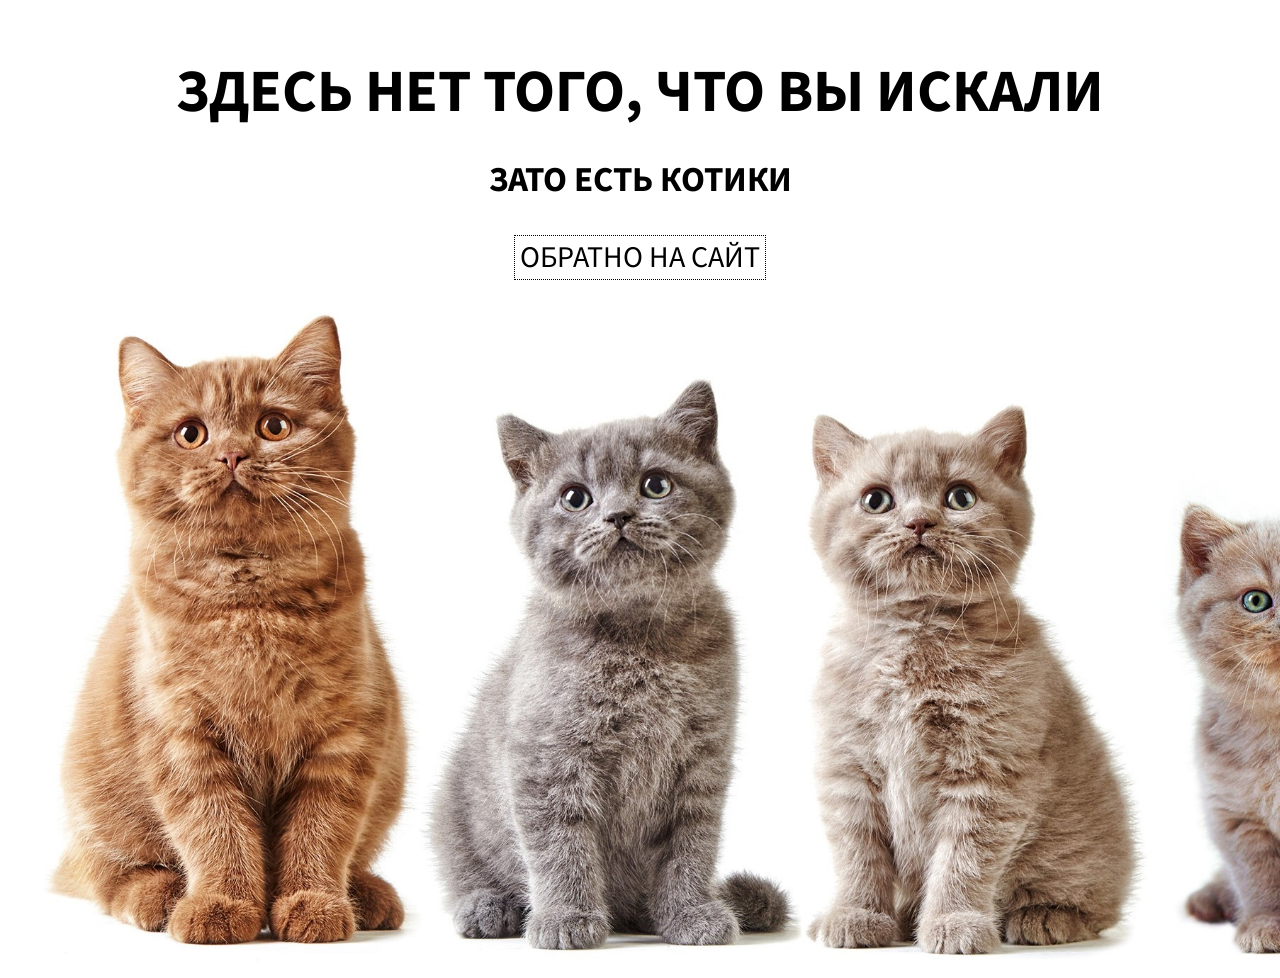
<file: Node js/Lesson 1/404/index.html>
<!DOCTYPE html>
<head>
    <meta charset="UTF-8">
    <title>Document</title>
    <link href="https://fonts.googleapis.com/css?family=Source+Sans+Pro" rel="stylesheet">
</head>
<style>
    
    * {
        margin: 0;
        font-family: 'Source Sans Pro';
        text-transform: uppercase;
    }

    body {
        display: flex;
        flex-direction: column;
        flex-wrap: wrap-reverse;
        justify-content: center;
        align-items: center;
        align-content: center;
    }

    .kitty {
        background-image: url(cats.jpg);
        background-size: cover;
        height:698px;
        width: 100%;
    }

    h1 {
        font-size: 60px;
    }

    h2 {
        margin-top: 20px;
        font-size: 35px;   
    }

    .text {
        display: flex;
        flex-direction: column;
        align-items: center;
        align-content: space-between;
        height: 230px;
    }

    a {
        text-decoration: none;
        font-size: 30px;   
        color: black;
        margin-top: 30px;
        border:1px dotted black; 
        padding: 0px 5px 0px 5px;
    }

    .menu {
        height: 50px;
        background-color: #634790;
    }
</style>
<body>
    <header class="menu"></header>
    <div class="text">
        <h1>Здесь нет того, что вы искали</h1>
        <h2>Зато есть котики</h2>
        <a href="">обратно на сайт</a>
    </div>
    <div class="kitty"></div>
</body>
</html>
</file>
